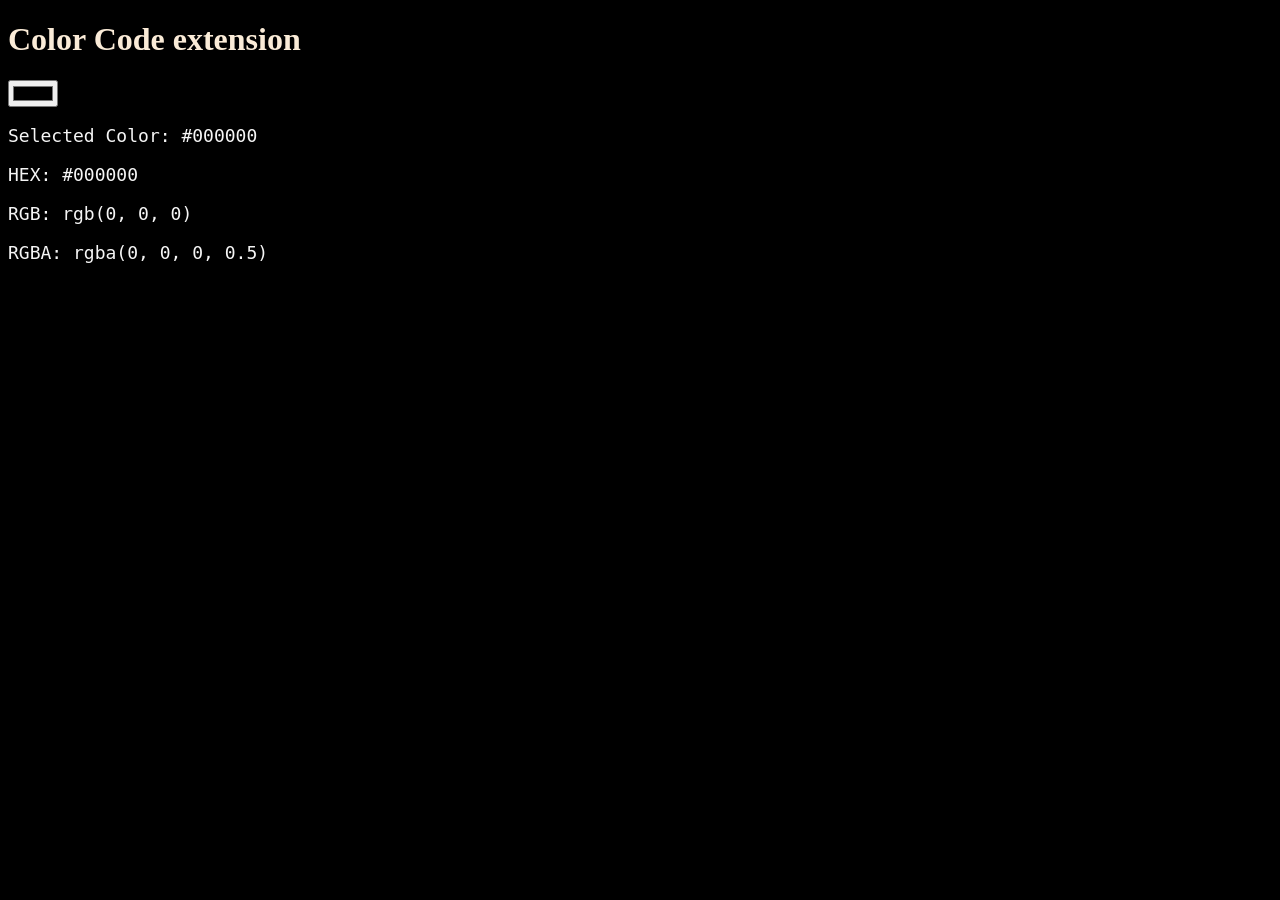
<file: color Selector extension 2/index.html>
<!DOCTYPE html>
<html lang="en">

<head>
    <meta charset="UTF-8">
    <meta name="viewport" content="width=device-width, initial-scale=1.0">
    <title>Color Extension</title>
    <style>
        body {
            min-width: 400px;
        }

        p {
            color: whitesmoke;
            font-size: 18px;
            font-family: monospace;
        }
        h1{
            color: antiquewhite;
        }
    </style>
</head>

<body id="bdy">
    <h1>Color Code extension</h1>
    <input type="color" id="colorInp">
    <p id="color"></p>
    <p id="colorCodeHex"></p>
    <p id="colorCodeRgb"></p>
    <p id="colorCodeRgba"></p>
    <script src="contoll.js"></script>
</body>

</html>
</file>
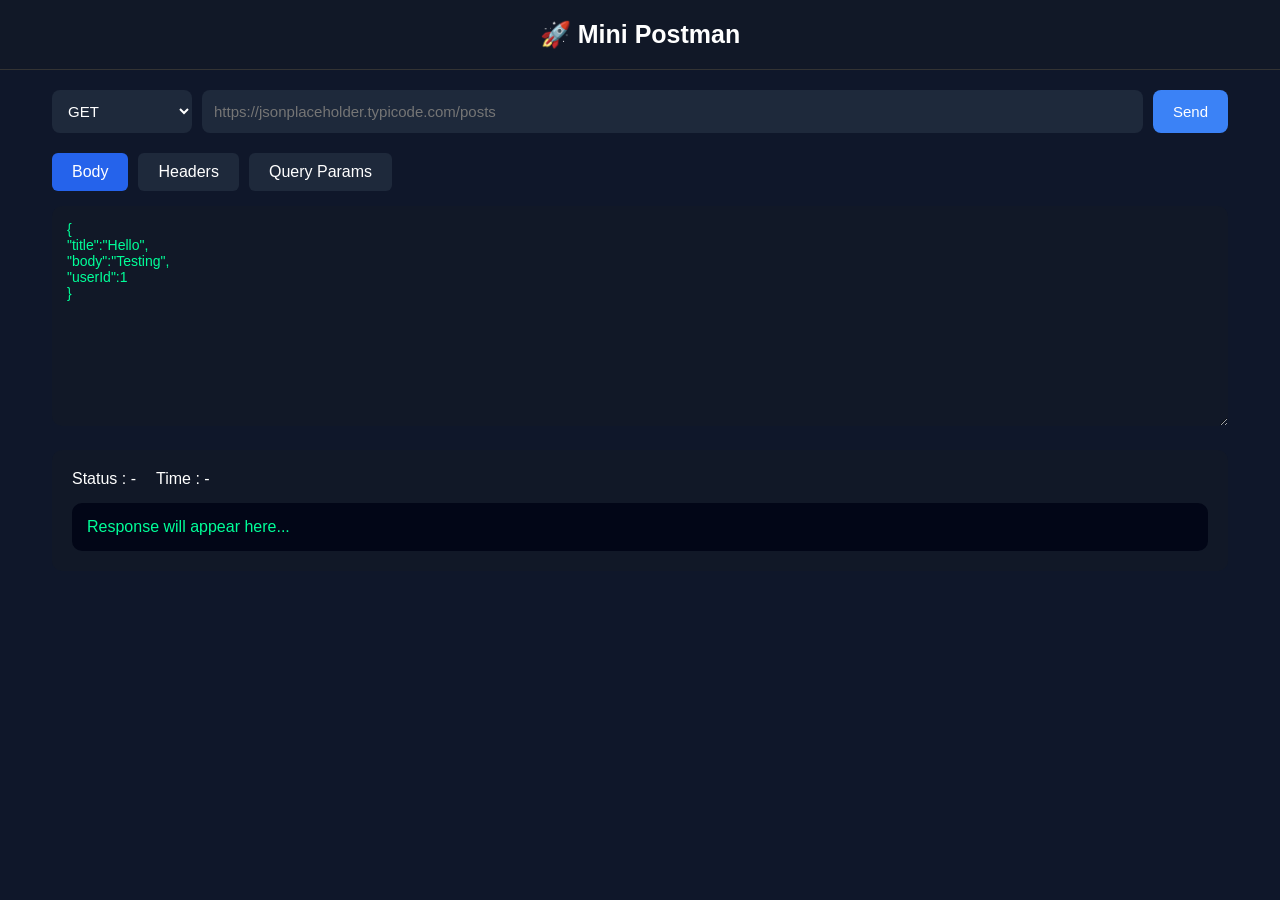
<file: Postman extension10/index.html>
<!DOCTYPE html>
<html lang="en">
<head>
<meta charset="UTF-8">
<meta name="viewport" content="width=device-width, initial-scale=1.0">
<title>Mini Postman</title>

<style>
*{
margin:0;
padding:0;
box-sizing:border-box;
font-family:Segoe UI,sans-serif;
}

body{
background:#0f172a;
color:white;
}

header{
padding:20px;
background:#111827;
font-size:25px;
font-weight:bold;
text-align:center;
border-bottom:1px solid #333;
}

.container{
width:95%;
margin:auto;
padding:20px;
}

.top{
display:flex;
gap:10px;
margin-bottom:20px;
}

select,input{
padding:12px;
border:none;
border-radius:8px;
font-size:15px;
}

select{
background:#1e293b;
color:white;
width:140px;
}

#url{
flex:1;
background:#1e293b;
color:white;
}

button{
background:#3b82f6;
border:none;
color:white;
padding:12px 20px;
border-radius:8px;
cursor:pointer;
font-size:15px;
}

button:hover{
background:#2563eb;
}

.tabs{
display:flex;
gap:10px;
margin-bottom:15px;
}

.tab{
padding:10px 20px;
background:#1e293b;
cursor:pointer;
border-radius:6px;
}

.active{
background:#2563eb;
}

.section{
display:none;
}

.show{
display:block;
}

textarea{
width:100%;
height:220px;
background:#111827;
color:#00ff99;
border:none;
padding:15px;
font-size:14px;
border-radius:10px;
resize:vertical;
}

table{
width:100%;
border-collapse:collapse;
}

table td{
padding:8px;
}

table input{
width:100%;
background:#111827;
color:white;
}

.response{
margin-top:20px;
background:#111827;
padding:20px;
border-radius:10px;
}

.info{
display:flex;
gap:20px;
margin-bottom:15px;
}

pre{
background:#020617;
padding:15px;
border-radius:10px;
overflow:auto;
max-height:500px;
color:#00ff99;
}
</style>

</head>
<body>

<header>
🚀 Mini Postman
</header>

<div class="container">

<div class="top">

<select id="method">
<option>GET</option>
<option>POST</option>
<option>PUT</option>
<option>PATCH</option>
<option>DELETE</option>
</select>

<input id="url" placeholder="https://jsonplaceholder.typicode.com/posts">

<button onclick="sendRequest()">Send</button>

</div>

<div class="tabs">

<div class="tab active" onclick="openTab('body',this)">Body</div>

<div class="tab" onclick="openTab('headers',this)">Headers</div>

<div class="tab" onclick="openTab('params',this)">Query Params</div>

</div>

<div id="body" class="section show">

<textarea id="bodyData">
{
"title":"Hello",
"body":"Testing",
"userId":1
}
</textarea>

</div>

<div id="headers" class="section">

<table id="headersTable">

<tr>
<td><input placeholder="Header"></td>
<td><input placeholder="Value"></td>
</tr>

<tr>
<td><input placeholder="Header"></td>
<td><input placeholder="Value"></td>
</tr>

</table>

</div>

<div id="params" class="section">

<table id="paramsTable">

<tr>
<td><input placeholder="Key"></td>
<td><input placeholder="Value"></td>
</tr>

<tr>
<td><input placeholder="Key"></td>
<td><input placeholder="Value"></td>
</tr>

</table>

</div>

<div class="response">

<div class="info">

<div>Status :
<span id="status">-</span>
</div>

<div>Time :
<span id="time">-</span>
</div>

</div>

<pre id="response">
Response will appear here...
</pre>

</div>

</div>

<script>

function openTab(id,e){

document.querySelectorAll(".section").forEach(x=>x.classList.remove("show"));

document.querySelectorAll(".tab").forEach(x=>x.classList.remove("active"));

document.getElementById(id).classList.add("show");

e.classList.add("active");

}

function readTable(id){

let rows=document.querySelectorAll("#"+id+" tr");

let obj={};

rows.forEach(r=>{

let inp=r.querySelectorAll("input");

if(inp[0].value.trim()!="")
obj[inp[0].value]=inp[1].value;

});

return obj;

}

async function sendRequest(){

let method=document.getElementById("method").value;

let url=document.getElementById("url").value;

let headers=readTable("headersTable");

let params=readTable("paramsTable");

let body=document.getElementById("bodyData").value;

let query=new URLSearchParams(params).toString();

if(query)
url+="?"+query;

let options={

method,

headers

};

if(method!="GET" && method!="DELETE"){

options.body=body;

if(!headers["Content-Type"])
options.headers["Content-Type"]="application/json";

}

let start=performance.now();

try{

let res=await fetch(url,options);

let end=performance.now();

document.getElementById("status").innerHTML=res.status;

document.getElementById("time").innerHTML=Math.round(end-start)+" ms";

let text=await res.text();

try{

text=JSON.stringify(JSON.parse(text),null,4);

}catch{}

document.getElementById("response").textContent=text;

}catch(e){

document.getElementById("response").textContent=e;

}

}

</script>

</body>
</html>
</file>
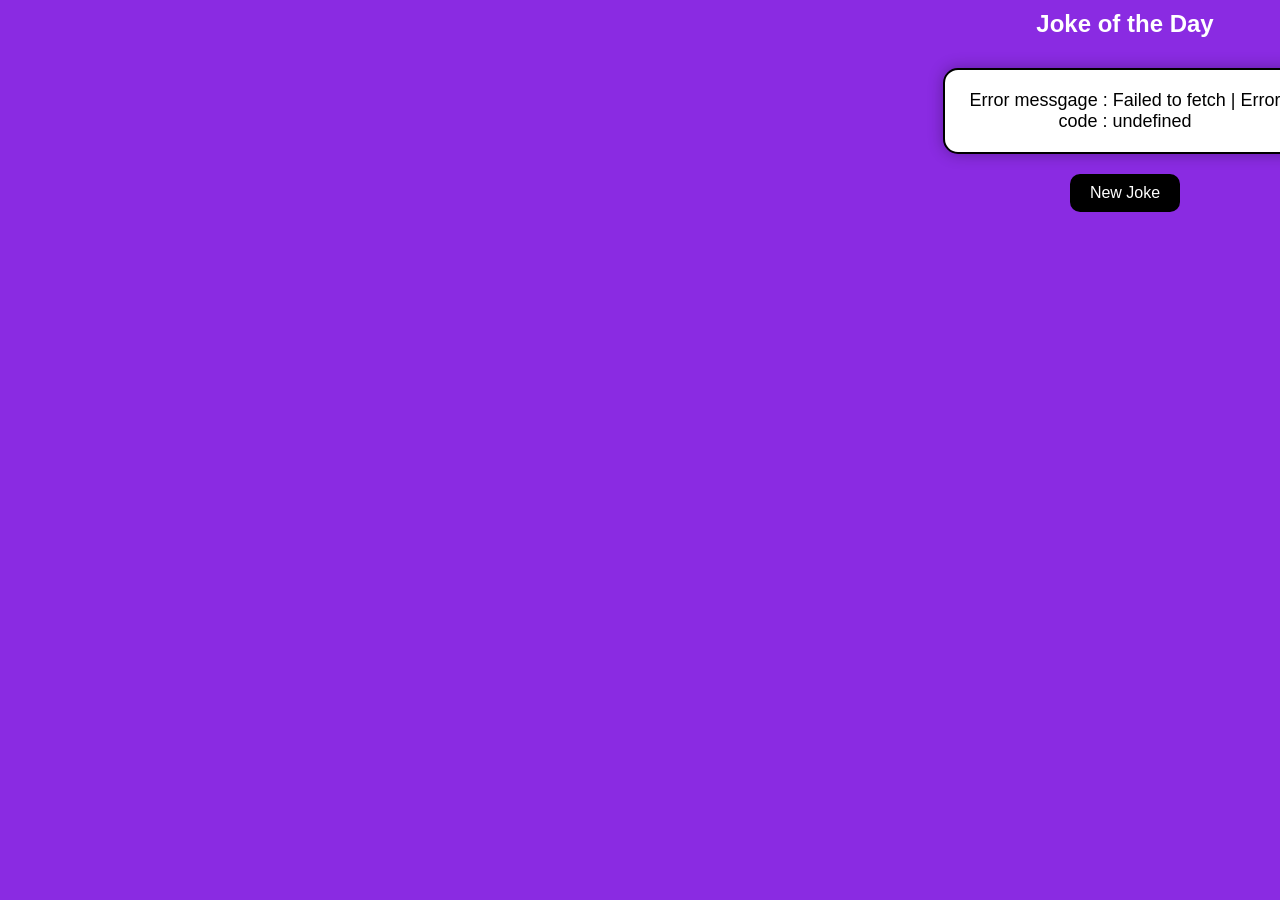
<file: joke extension 1/popup.html>
<!DOCTYPE html>
<html lang="en">
<head>
    <meta charset="UTF-8">
    <meta name="viewport" content="width=device-width, initial-scale=1.0">
    <title>Joke Extension</title>
    <link rel="stylesheet" href="style.css">
</head>
<body>

    <div class="title">Joke of the Day</div>
    <div id="myJoke">
        Loading joke...
    </div>

    <button id="btn">New Joke</button>

    <script src="script.js"></script>
</body>
</html>
</file>
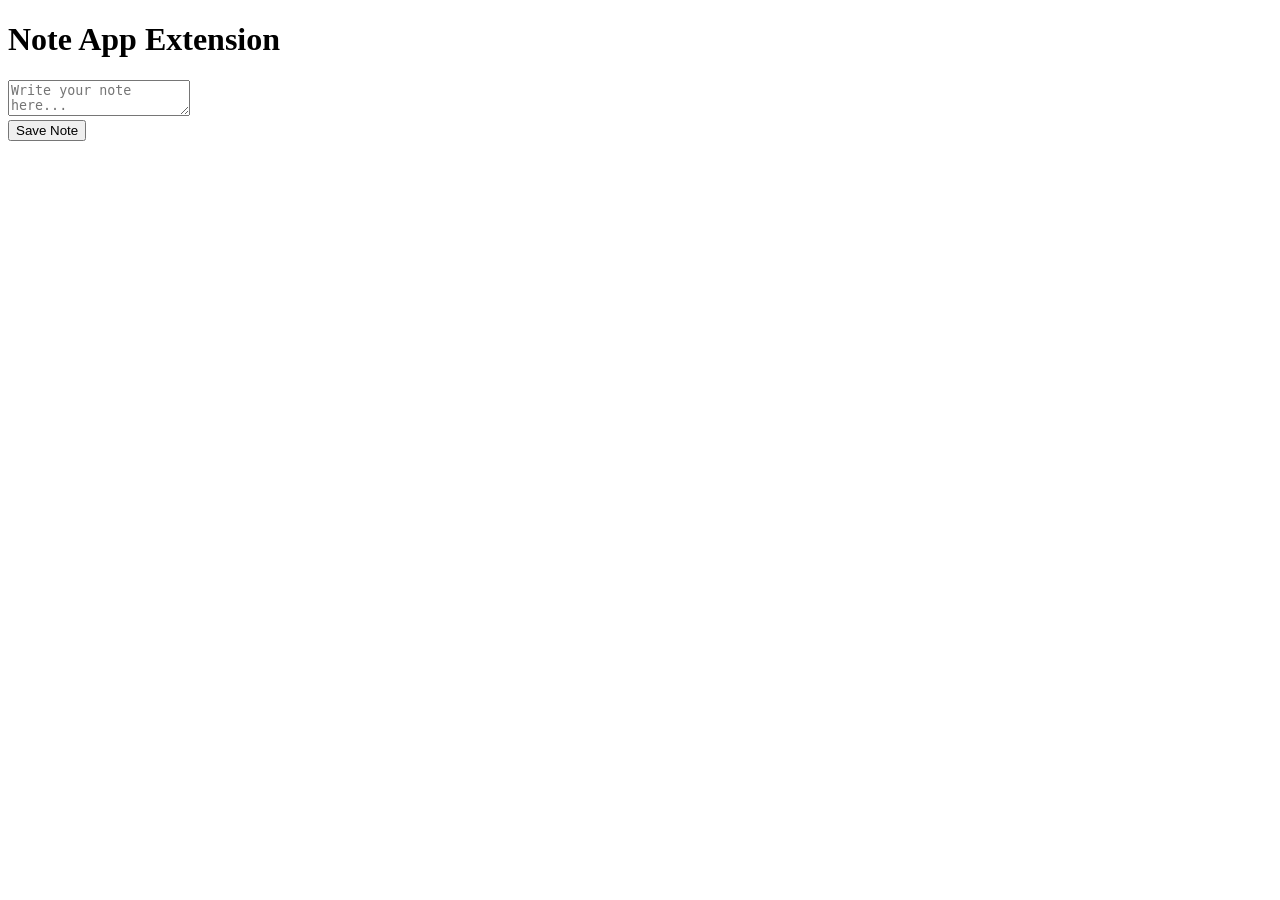
<file: Note app extension 8/note.html>
<!DOCTYPE html>
<html lang="en">
<head>
    <meta charset="UTF-8">
    <meta name="viewport" content="width=device-width, initial-scale=1.0">
    <title>Note App Extension</title>
    <link rel="stylesheet" href="note.css">
</head>
<body>
    <h1>Note App Extension</h1>
    <textarea id="note" placeholder="Write your note here..."></textarea>
    <div id="displayNotes"></div>
    <button id="saveBtn">Save Note</button>
    <script src="note.js"></script>
</body>
</html>
</file>
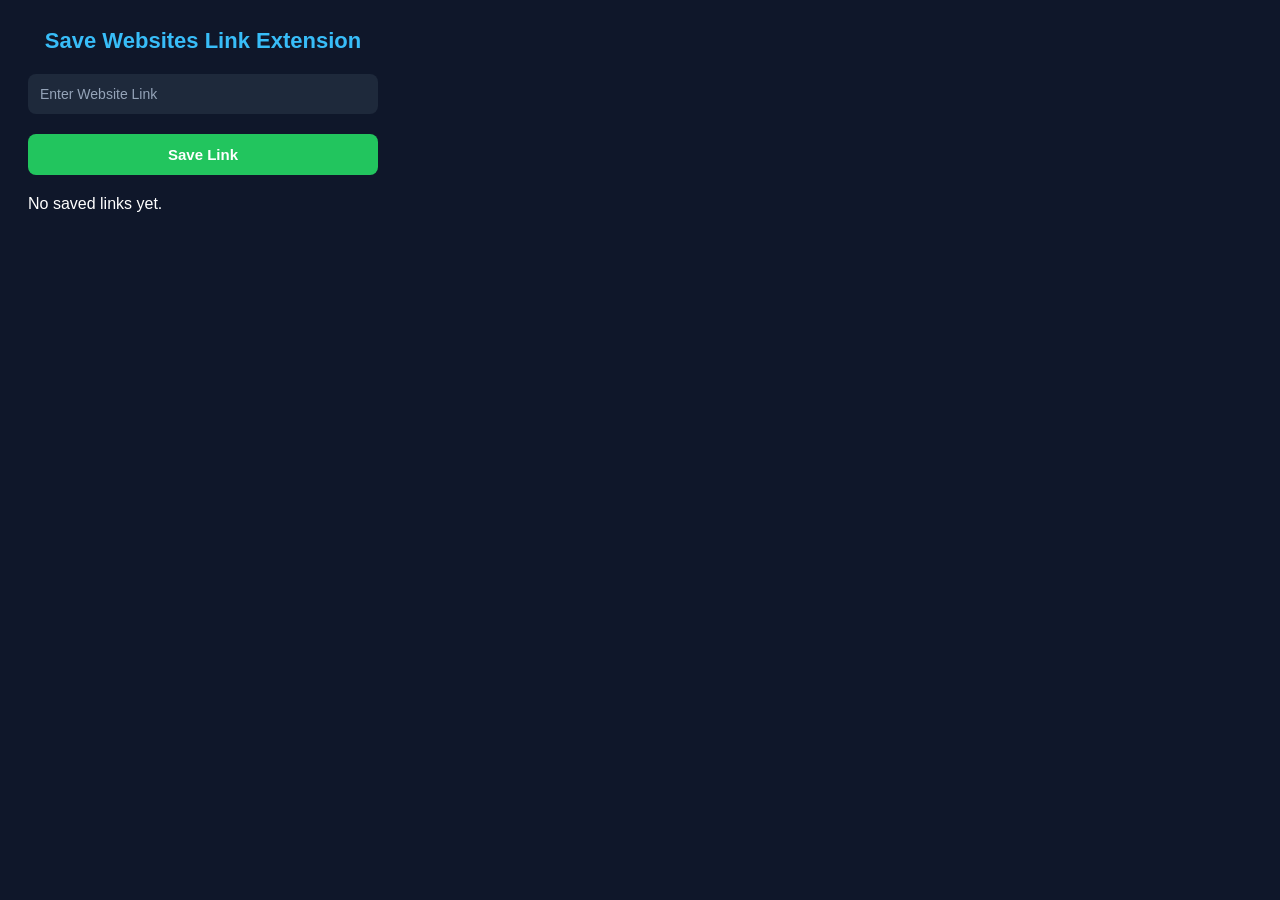
<file: save youtube link extension 7/popup.html>
<html lang="en">

<head>
    <meta charset="UTF-8">
    <meta name="viewport" content="width=device-width, initial-scale=1.0">
    <title>Save Websites Link Extension</title>
    <style>
        body { 
            width: 350px;
            padding: 20px;
            background: #0f172a;
            font-family: Arial, sans-serif;
            color: white;
        }

        h1 {
            font-size: 22px;
            text-align: center;
            margin-bottom: 20px;
            color: #38bdf8;
        }

        input {
            width: 100%;
            padding: 12px;
            border: none;
            border-radius: 8px;
            outline: none;
            background: #1e293b;
            color: white;
            margin-bottom: 12px;
            font-size: 14px;
        }

        input::placeholder {
            color: #94a3b8;
        }

        #saveBtn {
            width: 100%;
            padding: 12px;
            background: #22c55e;
            color: white;
            border: none;
            border-radius: 8px;
            cursor: pointer;
            font-size: 15px;
            font-weight: bold;
            transition: 0.3s;
        }

        #saveBtn:hover {
            background: #16a34a;
        }

        #showsavedItm {
            margin-top: 20px;
        }

        #linkers {
            display: block;
            background: #1e293b;
            padding: 12px;
            border-radius: 8px;
            margin-bottom: 10px;
            color: #38bdf8;
            text-decoration: none;
            word-break: break-all;
            transition: 0.3s;
        }

        #linkers:hover {
            background: #334155;
        }

        button {
            padding: 6px 12px;
            background: #ef4444;
            color: white;
            border: none;
            border-radius: 6px;
            cursor: pointer;
            margin-top: 8px;
            transition: 0.3s;
        }

        button:hover {
            background: #dc2626;
        }
    </style>
</head>

<body>
    <h1>Save Websites Link Extension</h1>
    <input type="text" id="websiteLink" placeholder="Enter Website Link">
    <button id="saveBtn">Save Link</button>
    <div id="showsavedItm"></div>
    <script src="popup.js"></script>

</body>

</html>
</file>
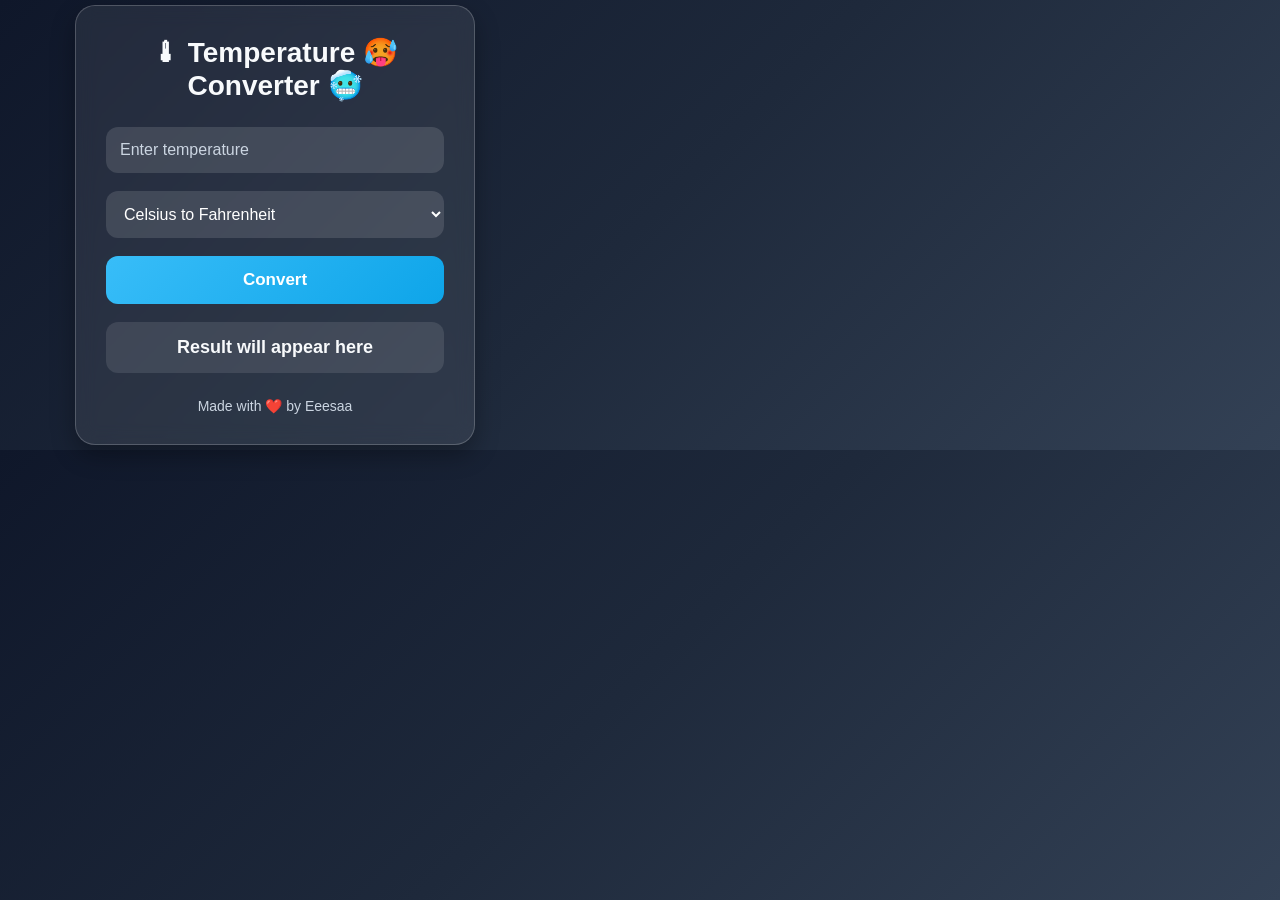
<file: tempreateure convertor extension 9/temp.html>
<!DOCTYPE html>
<html lang="en">

<head>
    <meta charset="UTF-8">
    <meta name="viewport" content="width=device-width, initial-scale=1.0">
    <title>Temperature Scale Converter</title>

    <style>
        * {
            margin: 0;
            padding: 0;
            box-sizing: border-box;
        }

        body {
            width: 550px;
            height: 450px;
            display: flex;
            justify-content: center;
            align-items: center;
            background: linear-gradient(135deg, #0f172a, #1e293b, #334155);
            font-family: Arial, Helvetica, sans-serif;
        }

        #main {
            width: 400px;
            background: rgba(255, 255, 255, 0.08);
            backdrop-filter: blur(10px);
            border: 1px solid rgba(255, 255, 255, 0.2);
            border-radius: 20px;
            padding: 30px;
            box-shadow: 0 10px 25px rgba(0, 0, 0, 0.3);
            color: white;
        }

        header h1 {
            text-align: center;
            margin-bottom: 25px;
            font-size: 28px;
            color: #f8fafc;
        }

        #container {
            display: flex;
            flex-direction: column;
            gap: 18px;
        }

        #number,
        #selection {
            width: 100%;
            padding: 14px;
            border: none;
            outline: none;
            border-radius: 12px;
            font-size: 16px;
            background: rgba(255, 255, 255, 0.12);
            color: white;
            transition: 0.3s;
        }

        #number::placeholder {
            color: #cbd5e1;
        }

        #number:focus,
        #selection:focus {
            background: rgba(255, 255, 255, 0.18);
            border: 1px solid #38bdf8;
            box-shadow: 0 0 10px rgba(56, 189, 248, 0.5);
        }

        #selection option {
            color: black;
        }

        #convert {
            padding: 14px;
            border: none;
            border-radius: 12px;
            background: linear-gradient(135deg, #38bdf8, #0ea5e9);
            color: white;
            font-size: 17px;
            font-weight: bold;
            cursor: pointer;
            transition: 0.3s;
        }

        #convert:hover {
            transform: translateY(-2px);
            background: linear-gradient(135deg, #0ea5e9, #0284c7);
            box-shadow: 0 8px 20px rgba(14, 165, 233, 0.4);
        }

        #displayContent {
            min-height: 50px;
            padding: 15px;
            border-radius: 12px;
            background: rgba(255, 255, 255, 0.1);
            text-align: center;
            font-size: 18px;
            font-weight: bold;
            color: #f8fafc;
            display: flex;
            justify-content: center;
            align-items: center;
        }

        footer {
            margin-top: 25px;
            text-align: center;
            font-size: 14px;
            color: #cbd5e1;
        }
    </style>
</head>

<body>

    <div id="main">

        <header>
            <h1>🌡 Temperature 🥵 Converter 🥶</h1>
        </header>

        <div id="container">

            <input type="number" id="number" placeholder="Enter temperature">

            <select id="selection">
                <option value="C to F">Celsius to Fahrenheit</option>
                <option value="F to C">Fahrenheit to Celsius</option>
                <option value="C to K">Celsius to Kelvin</option>
                <option value="F to K">Fahrenheit to Kelvin</option>
            </select>

            <button id="convert">Convert</button>

            <p id="displayContent">
                Result will appear here
            </p>

        </div>

        <footer>
            Made with ❤️ by Eeesaa
        </footer>

    </div>

    <script src="./temp.js"></script>
</body>

</html>
</file>
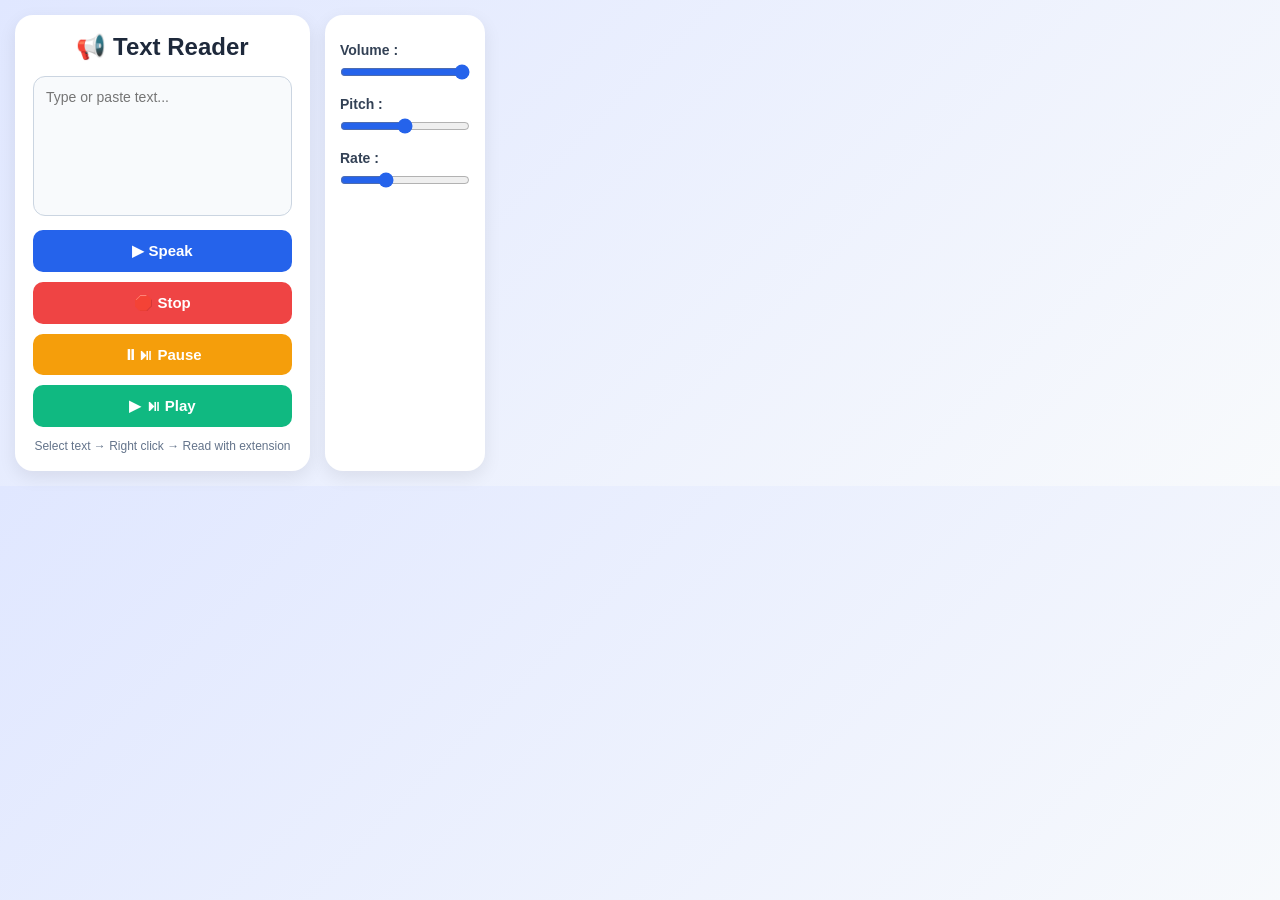
<file: Text reader extension using js 5/reader.html>
<!DOCTYPE html>
<html lang="en">

<head>
    <meta charset="UTF-8">
    <title>Reader Extension</title>
    <style>
        * {
            margin: 0;
            padding: 0;
            box-sizing: border-box;
            font-family: Arial, sans-serif;
        }

        body {
            width: 500px;
            padding: 15px;
            display: flex;
            gap: 15px;
            background: linear-gradient(135deg, #e0e7ff, #f8fafc);
        }

        .container {
            flex: 1;
            background: white;
            padding: 18px;
            border-radius: 18px;
            box-shadow: 0 6px 18px rgba(0, 0, 0, 0.08);
        }

        h2 {
            text-align: center;
            margin-bottom: 15px;
            color: #1e293b;
            font-size: 24px;
            font-weight: bold;
        }

        textarea {
            width: 100%;
            height: 140px;
            padding: 12px;
            border-radius: 12px;
            border: 1px solid #cbd5e1;
            background: #f8fafc;
            resize: none;
            outline: none;
            font-size: 14px;
            transition: 0.3s;
        }

        textarea:focus {
            border-color: #2563eb;
            box-shadow: 0 0 10px rgba(37, 99, 235, 0.25);
        }

        button {
            width: 100%;
            margin-top: 10px;
            padding: 12px;
            border: none;
            border-radius: 10px;
            color: white;
            font-size: 15px;
            font-weight: bold;
            cursor: pointer;
            transition: 0.2s;
        }

        button:hover {
            transform: translateY(-2px);
            opacity: 0.95;
        }

        button:active {
            transform: scale(0.98);
        }

        #speakBtn {
            background: #2563eb;
        }

        #stopBtn {
            background: #ef4444;
        }

        #pauseBtn {
            background: #f59e0b;
        }

        #playBtn {
            background: #10b981;
        }

        .note {
            margin-top: 12px;
            text-align: center;
            font-size: 12px;
            color: #64748b;
            font-weight: normal;
        }

        #inputs {
            width: 160px;
            background: white;
            padding: 15px;
            border-radius: 18px;
            box-shadow: 0 6px 18px rgba(0, 0, 0, 0.08);
        }

        #inputs p {
            margin-top: 12px;
            margin-bottom: 6px;
            color: #334155;
            font-size: 14px;
            font-weight: bold;
        }

        #inputs input[type="range"] {
            width: 100%;
            cursor: pointer;
            accent-color: #2563eb;
        }
    </style>
</head>

<body>

    <div class="container">

        <h2>📢 Text Reader</h2>
        <textarea id="textInput" placeholder="Type or paste text..."></textarea>
        <button id="speakBtn">▶ Speak</button>
        <button id="stopBtn">🛑 Stop</button>
        <button id="pauseBtn">⏸⏯ Pause</button>
        <button id="playBtn">▶ ⏯ Play</button>
        <h1 class="note">Select text → Right click → Read with extension</h1>

    </div>
    <div id="inputs">

        <p>Volume : </p>
        <input id="volume" type="range" min="0" max="1" step="0.1" value="1">

        <p>Pitch : </p>
        <input id="pitch" type="range" min="0" max="2" step="0.1" value="1">

        <p>Rate : </p>
        <input id="rate" type="range" min="0.5" max="2" step="0.1" value="1">

    </div>
    <script src="reader.js"></script>

</body>

</html>
</file>
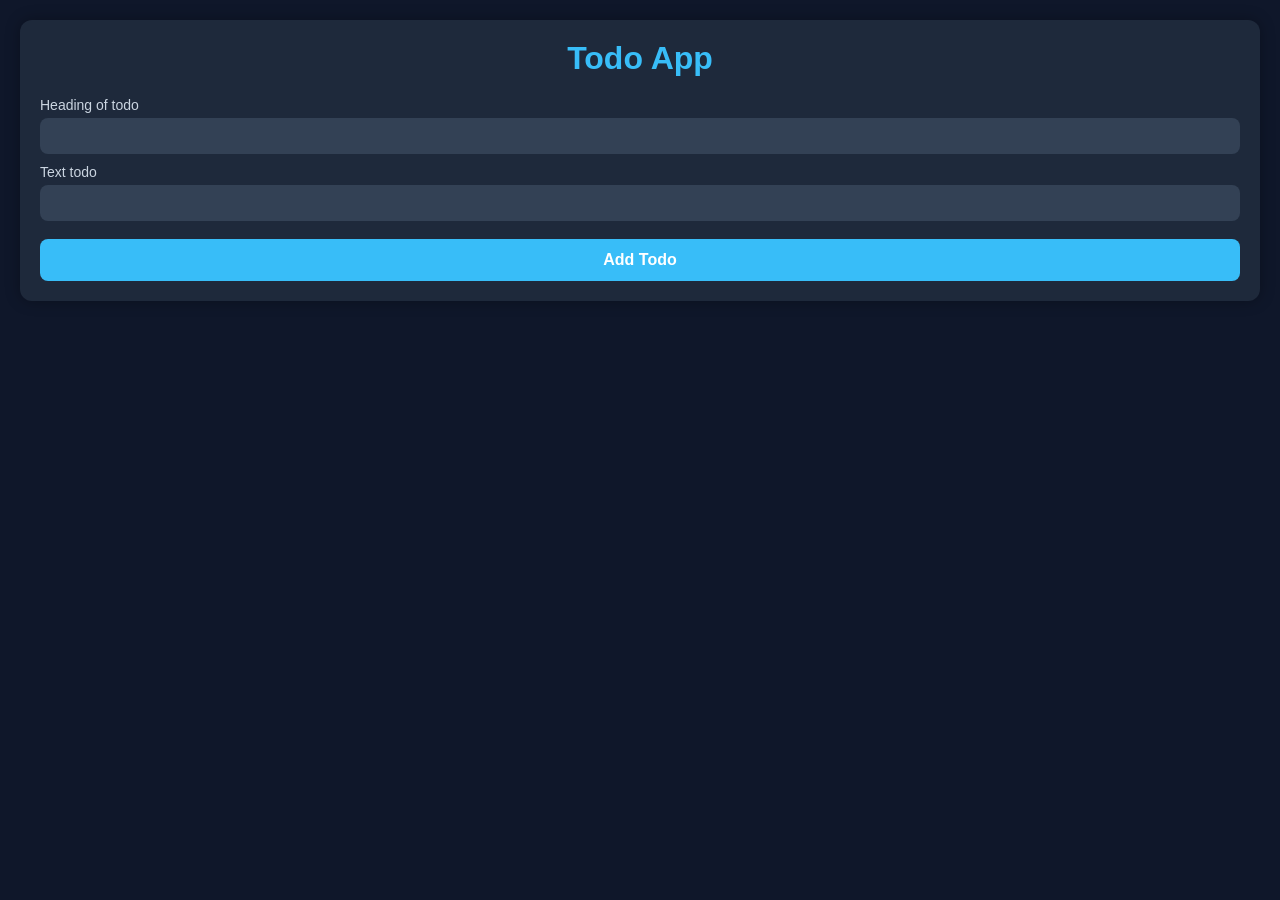
<file: todo app extension 6/todo.html>
<!DOCTYPE html>
<html lang="en">

<head>
    <meta charset="UTF-8">
    <meta name="viewport" content="width=device-width, initial-scale=1.0">
    <title>Todo App Extension</title>
    <style>
        * {
            margin: 0;
            padding: 0;
            box-sizing: border-box;
            font-family: Arial, Helvetica, sans-serif;
        }

        body {
            min-width: 350px;
            min-height: 100vh;
            background: #0f172a;
            padding: 20px;
            color: white;
        }

        h1 {
            text-align: center;
            margin-bottom: 20px;
            color: #38bdf8;
        }

        #inputs {
            background: #1e293b;
            padding: 20px;
            border-radius: 12px;
            box-shadow: 0px 0px 15px rgba(0, 0, 0, 0.3);
        }

        #inputs p {
            margin-top: 10px;
            margin-bottom: 5px;
            font-size: 14px;
            color: #cbd5e1;
        }

        input {
            width: 100%;
            padding: 10px;
            border: none;
            outline: none;
            border-radius: 8px;
            background: #334155;
            color: white;
            font-size: 14px;
        }

        input::placeholder {
            color: #94a3b8;
        }

        #addBtn {
            width: 100%;
            padding: 12px;
            border: none;
            border-radius: 8px;
            background: #38bdf8;
            color: white;
            font-size: 16px;
            font-weight: bold;
            cursor: pointer;
            transition: 0.3s;
        }

        #addBtn:hover {
            background: #0ea5e9;
        }

        #todoContent {
            margin-top: 20px;
        }

        .todoCard {
            background: #1e293b;
            padding: 15px;
            border-radius: 12px;
            margin-bottom: 15px;
            box-shadow: 0px 0px 10px rgba(0, 0, 0, 0.2);
        }

        .todoCard h3 {
            margin-bottom: 8px;
            color: #f8fafc;
        }

        .todoCard p {
            color: #cbd5e1;
            margin-bottom: 15px;
            word-wrap: break-word;
        }

        .btns {
            display: flex;
            gap: 10px;
        }

        .deleteBtn {
            flex: 1;
            padding: 10px;
            border: none;
            border-radius: 8px;
            background: #ef4444;
            color: white;
            cursor: pointer;
            transition: 0.3s;
        }

        .deleteBtn:hover {
            background: #dc2626;
        }

        .updateBtn {
            flex: 1;
            padding: 10px;
            border: none;
            border-radius: 8px;
            background: #22c55e;
            color: white;
            cursor: pointer;
            transition: 0.3s;
        }

        .updateBtn:hover {
            background: #16a34a;
        }
    </style>
</head>

<body>
    <div>
        <div id="inputs">
            <h1>Todo App</h1>
            <p>Heading of todo</p>
            <input type="text" id="headingInp">
            <p>Text todo</p>
            <input type="text" id="todoTextInp">
            <br><br>
            <button id="addBtn">Add Todo</button>
        </div>
        <div id="todoDisp">
            <div id="todoContent"></div>
        </div>
    </div>
    <script src="todo.js"></script>
</body>

</html>
</file>
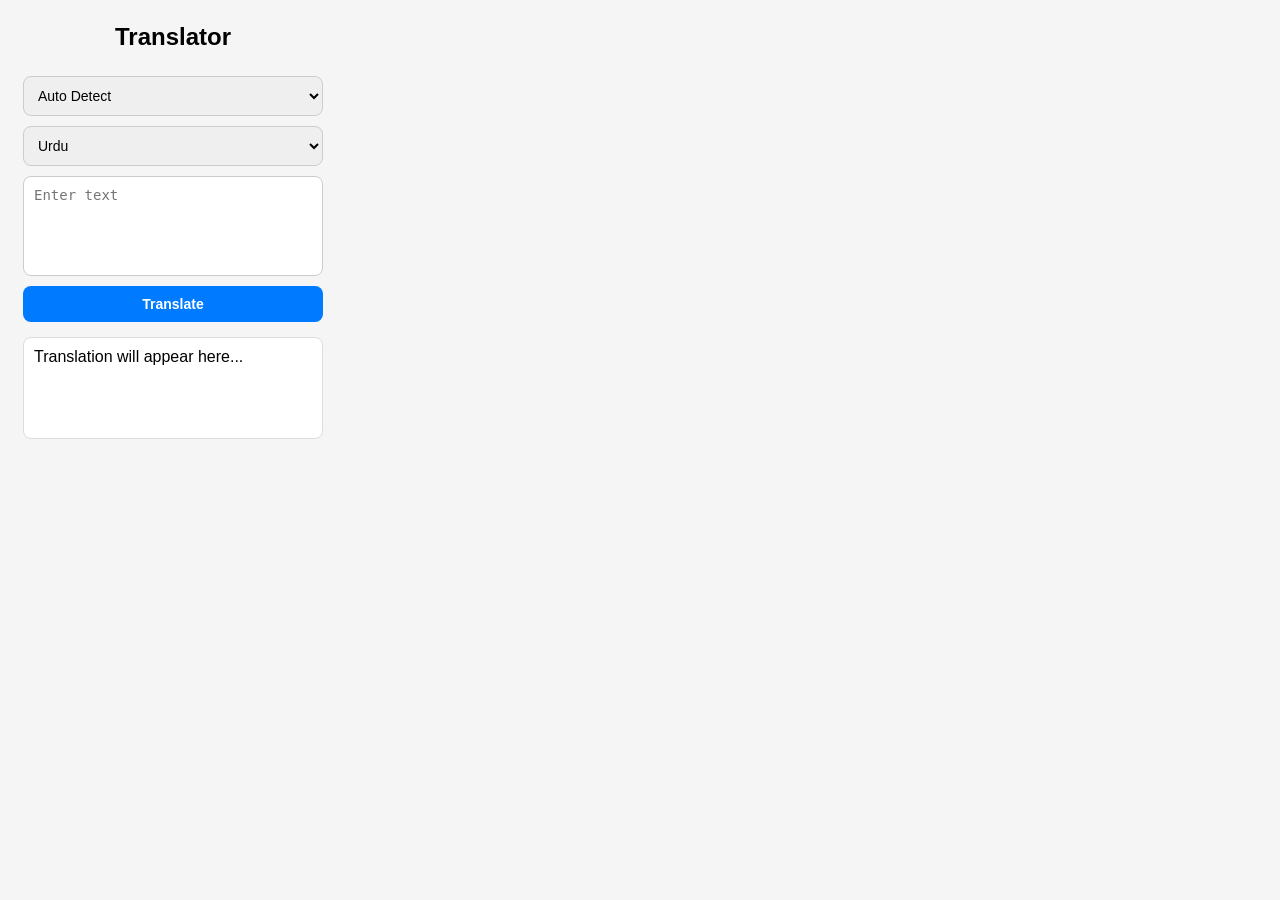
<file: Translater extension 4/indx.html>
<html lang="en">
<head>
  <meta charset="UTF-8" />
  <meta name="viewport" content="width=device-width, initial-scale=1.0"/>
  <title>Translator Extension</title>

  <style>
    body{
      width:300px;
      padding:15px;
      font-family:Arial, sans-serif;
      background:#f5f5f5;
    }

    h2{
      text-align:center;
      margin-bottom:15px;
    }

    select,
    textarea,
    button{
      width:100%;
      margin-top:10px;
      padding:10px;
      border-radius:8px;
      border:1px solid #ccc;
      box-sizing:border-box;
      font-size:14px;
    }

    textarea{
      resize:none;
      height:100px;
    }

    button{
      background:#007bff;
      color:white;
      border:none;
      cursor:pointer;
      font-weight:bold;
    }

    button:hover{
      background:#0056b3;
    }

    #result{
      margin-top:15px;
      padding:10px;
      background:white;
      border-radius:8px;
      min-height:80px;
      border:1px solid #ddd;
      white-space:pre-wrap;
    }
  </style>
</head>

<body>

  <h2>Translator</h2>

  <select id="fromLang"></select>

  <select id="toLang"></select>

  <textarea id="inputText" placeholder="Enter text"></textarea>

  <button id="translateBtn">Translate</button>

  <div id="result">Translation will appear here...</div>

  <!-- FILE NAME SAME -->
  <script src="indx.js"></script>

</body>
</html>
</file>
<file: joke extension 1/style.css>
body {
    margin: 0;
    width: 250vh;
    display: flex;
    justify-content: center;
    align-items: center; 
    flex-direction: column;
    background-color: blueviolet;
    font-family: Arial, sans-serif;
}

.title {
    padding: 10px 20px;
    font-size: 24px;
    font-weight: bold;
    color: white;
    margin-bottom: 20px;
}

#myJoke {
    padding: 20px;
    font-size: 18px;
    width: 320px;
    min-width: 100px;
    color: black;
    background-color: white;
    border: 2px solid black;
    border-radius: 15px;
    box-shadow: 0 0 15px rgba(0, 0, 0, 0.3);
    text-align: center;
}

button {
    margin-top: 20px;
    padding: 10px 20px;
    font-size: 16px;
    border: none;
    border-radius: 10px;
    cursor: pointer;
    background-color: black;
    color: white;
}

button:hover {
    background-color: #222;
}
</file>
<file: Note app extension 8/note.css>
body{
    min-width: 350px;
}
</file>
